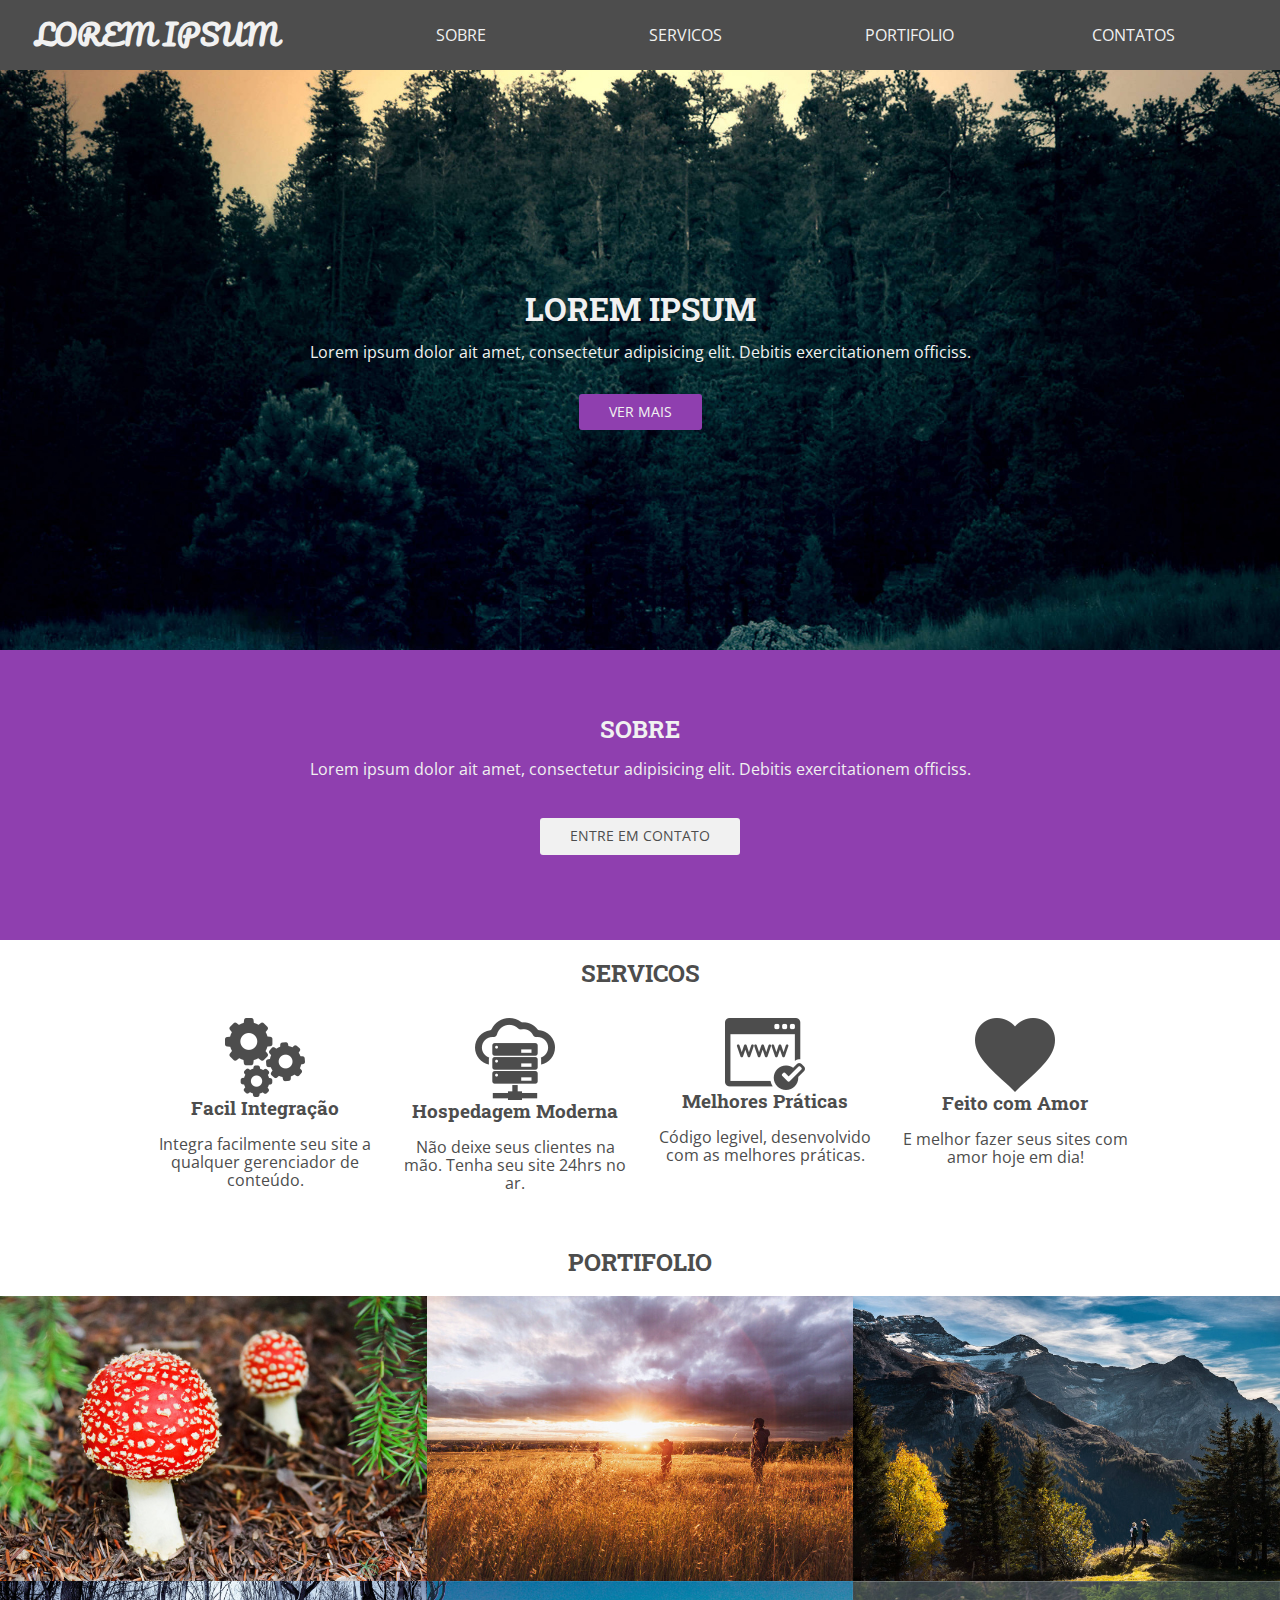
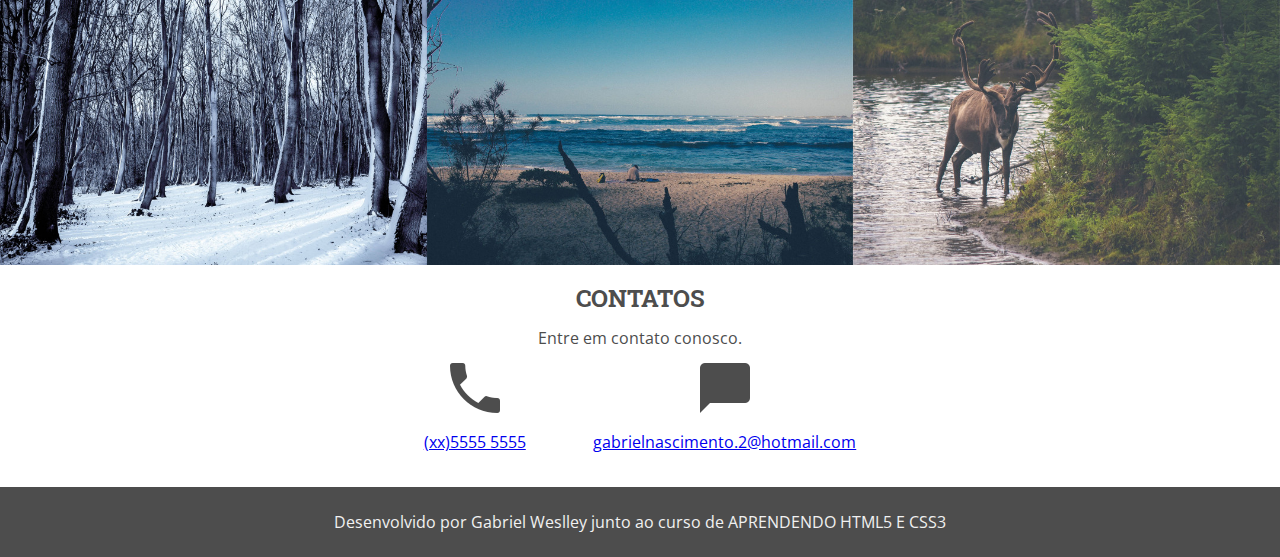
<file: index.html>
<!DOCTYPE html>
<html>
    <head>
        <title>Curso de HTML e CSS</title>
        <link href="https://fonts.googleapis.com/css?family=Open+Sans:400,700|Pacifico|Roboto+Slab:400,700&display=swap" rel="stylesheet">
        <link rel="stylesheet" href="./css/normalize.css">
        <link rel="stylesheet" href="./css/estilo.css">
    </head>
    <body>
        <nav>
            <a href="#">LOREM IPSUM</a>
            <ul>
                <li><a href="#sobre">SOBRE</a></li>
                <li><a href="#servicos">SERVICOS</a></li>
                <li><a href="#portifolio">PORTIFOLIO</a></li>
                <li><a href="#contatos">CONTATOS</a></li>
            </ul>
        </nav>
        <header>
            <h1>LOREM IPSUM</h1>
            <p>Lorem ipsum dolor ait amet, consectetur adipisicing elit. Debitis exercitationem officiss.</p>
            <a href="#sobre" class="botao">VER MAIS</a>
        </header>
        <section id="sobre">
            <h2>SOBRE</h2>
            <p>Lorem ipsum dolor ait amet, consectetur adipisicing elit. Debitis exercitationem officiss.</p>
            <a href="#contato" class="botao">ENTRE EM CONTATO</a>
        </section>
        <section id="servicos">
            <h2>SERVICOS</h2>
            <div>
                <img src="./img/configs.png" alt="Engrenagens">
                <h3>Facil Integração</h3>
                <p>Integra facilmente seu site a qualquer gerenciador de conteúdo.</p>
            </div>
            <div>
                <img src="./img/hospedagem.png" alt="Servidor">
                <h3>Hospedagem Moderna</h3>
                <p>Não deixe seus clientes na mão. Tenha seu site 24hrs no ar.</p>
            </div>
            <div>
                <img src="./img/site.png" alt="Navegador">
                <h3>Melhores Práticas</h3>
                <p>Código legivel, desenvolvido com as melhores práticas.</p>
            </div>
            <div>
                <img src="./img/coracao.png" alt="Coração">
                <h3>Feito com Amor</h3>
                <p>E melhor fazer seus sites com amor hoje em dia!</p>
            </div>
        </section>
        <section id="portifolio">
            <h2>PORTIFOLIO</h2>
                <img src="./img/portfolio-1.jpg" alt="Cogumelos">            
                <img src="./img/portfolio-2.jpeg" alt="Sol no Horizonte">            
                <img src="./img/portfolio-3.jpeg" alt="Pessoas a beira de vale">            
                <img src="./img/portfolio-4.jpg" alt="Floresta nevada">
                <img src="./img/portfolio-5.jpeg" alt="Praia deserta">
                <img src="./img/portfolio-6.jpeg" alt="Alce a beira de rio">            
        </section>

        <section id="contato">
            <h2>CONTATOS</h2>
            <p>Entre em contato conosco.</p>
            <div>
                <img src="./img/fone.png" alt="telefone">
                <p><a href="tel:xx55555555">(xx)5555 5555</a></p>
            </div>
            <div>
                <img src="./img/contato.png" alt="email">
                <p><a href="gabrielnascimento.2@hotmail.com">gabrielnascimento.2@hotmail.com</a></p>
            </div>
        </section>
        <footer>
            <p>Desenvolvido por Gabriel Weslley junto ao curso de APRENDENDO HTML5 E CSS3</p>
        </footer>
    </body>
</html>
</file>
<file: css/estilo.css>
/* 
Geral 
*/
body {
    font-family: "Open Sans", Helvetica, Arial, sans-serif;
    color: #4d4d4d;
}
h1, h2, h3 {
    margin: 0;
    font-family: "Roboto Slab", Helvetica, Arial, sans-serif;
    font-weight: 700;
}

.botao {
    color: #f1f1f1;
    text-decoration: none;
    padding: 10px 30px;
    background-color: #8f3faf;
    font-size: .9em;
    border-radius: 3px;
}

/* 
NAVEGAÇÃO
*/

nav {
    display: flex;
    flex-direction: column;
    align-items: center;
    background-color: #4d4d4d;
}

nav > a {
    text-decoration: none;
    color: #f1f1f1;
    font-weight: 700;
    font-size: 28px;
    font-family: Pacifico, serif;
}

nav ul {
    list-style: none;
    padding: 0;
    display: flex;
    flex-direction: column;
    align-items: center;
    width: 100%;
}

nav ul li {
    text-align: center;
    width: 100%;
}

nav ul li a{
    display: inline-block;
    padding: 10px 0;
    width: 100%;
    text-decoration: none;
    color: #f1f1f1;
}

/* 
CABECALHO
*/
header {
    background-image: url('../img/fundo.jpg');
    background-size: cover;
    background-position: center;
    background-repeat: no-repeat;
    color: #f1f1f1;
    display: flex;
    flex-direction: column;
    align-items: center;
    text-align: center;
    padding: 20px;
}

header p {
    margin-bottom: 2em;
}

/*
SOBRE
*/

#sobre {
    display: flex;
    flex-direction: column;
    align-items: center;
    text-align: center;
    padding: 0 20px 20px;
    background-color: #8f3faf;
    color: #f1f1f1;
}

#sobre p {
    margin-bottom: 2.5em;
    max-width: 1000px;
}

#sobre .botao {
    background-color: #f1f1f1;
    color: #4d4d4d;
}

/*
SERVICOS
*/

#servicos {
    padding: 20px;
    display: flex;
    flex-direction: column;
    align-items: center;
}

#servicos div {
    display: flex;
    flex-direction: column;
    align-items: center;
    text-align: center;
    margin-top: 30px;
}

/*
PORTIFOLIO
*/

#portifolio {
    display: flex;
    flex-direction: column;
    align-items: cneter;
    padding-top: 20px;
}

#portifolio h2 {
    margin-bottom: 20px;
}

#portifolio img {
    width: 100%;
}
 
/*
CONTATO
*/

#contato {
    display: flex;
    flex-direction: column;
    align-items: center;
    text-align: center;
    padding: 20px;
}


/*
RODAPE
*/

footer{
    text-align: center;
    padding: 10px;
    background-color: #4d4d4d;
    color: #f1f1f1;
}


/*
MEDIA QUERIES
*/

@media screen and (min-width: 768px){
    /*
    NAVEGACAO
    */
    nav {
        flex-direction: row;
        justify-content: space-around;
    }

    nav ul{
        flex-direction: row;
        width: 70%;
    }
    /*
    CABECALHO
    */
    header {
        height: 60vh;
        justify-content: center;
    }

    /*
    SOBRE
    */

    #sobre {
        height: 30vh;
        justify-content: center;
        min-height: 250px;
    }

    /*
    SERVICOS
    */
    #servicos {
        flex-direction: row;
        flex-wrap: wrap;
        align-items: flex-start;
        max-width: 1000px;
        margin: 0 auto;
    }

    #servicos h2 {
        text-align: center;
        width: 100%;
    }

    #servicos div{
        flex-grow: 1;
        flex-basis: 150px;
        padding: 0 10px;
    }

    /*
    PORTIFOLIO
    */
    #portifolio {
        flex-direction: row;
        flex-wrap: wrap;
    }

    #portifolio h2 {
        width: 100%;
        text-align: center;
    }

    #portifolio img {
        width: 33.3333333333%;
    }

    /*
    CONTATO
    */

    #contato {
        flex-direction: row;
        flex-wrap: wrap;
        justify-content: space-around;
        max-width: 500px;
        margin: 0 auto;
    }

    #contato h2,
    #contato p {
        width: 100%;
    }


}
</file>
